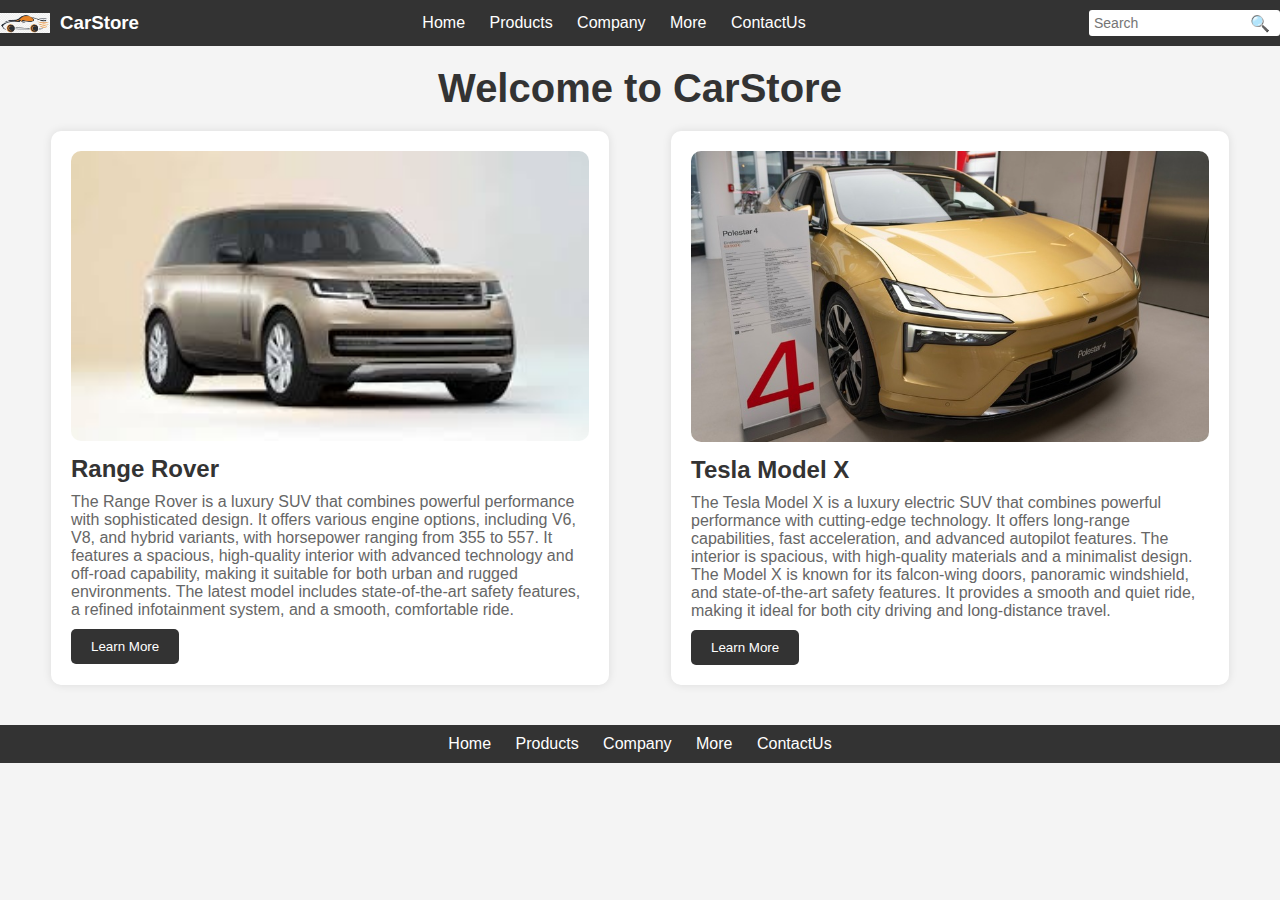
<file: index.html>
<!DOCTYPE html>
<html lang="en">
<head>
    <meta charset="UTF-8">
    <meta name="viewport" content="width=device-width, initial-scale=1.0">
    <title>CarStore</title>
    <link rel="stylesheet" href="style.css">
</head>
<body>
    <header>
        <div class="logo-container">
            <img src="logo.jpeg" class="logo" alt="Logo">
            <h3>CarStore</h3>
        </div>
        <nav>
            <a href="#">Home</a>
            <a href="product.html">Products</a>
            <a href="#">Company</a>
            <a href="#">More</a>
            <a href="ContactUs.html">ContactUs</a>
        </nav>
        <div class="search-container">
            <input type="text" class="search-input" placeholder="Search">
            <span class="search-icon">🔍</span>
        </div>
    </header>

    <main>
        <h1>Welcome to CarStore</h1>
        <div class="content-section">
            <div class="content-block">
                <img src="rang.jpeg" alt="Range Rover">
                <h2>Range Rover</h2>
                <p>The Range Rover is a luxury SUV that combines powerful performance with sophisticated design. It offers various engine options, including V6, V8, and hybrid variants, with horsepower ranging from 355 to 557. It features a spacious, high-quality interior with advanced technology and off-road capability, making it suitable for both urban and rugged environments. The latest model includes state-of-the-art safety features, a refined infotainment system, and a smooth, comfortable ride.</p>
                <button>Learn More</button>
            </div>
            <div class="content-block">
                <img src="Tesla.jpg" alt="Tesla">
                <h2>Tesla Model X</h2>
                <p>The Tesla Model X is a luxury electric SUV that combines powerful performance with cutting-edge technology. It offers long-range capabilities, fast acceleration, and advanced autopilot features. The interior is spacious, with high-quality materials and a minimalist design. The Model X is known for its falcon-wing doors, panoramic windshield, and state-of-the-art safety features. It provides a smooth and quiet ride, making it ideal for both city driving and long-distance travel.</p>
                <button>Learn More</button>
            </div>
        </div>
    </main>

    <footer>
        <a href="#">Home</a>
        <a href="more.html">Products</a>
        <a href="#">Company</a>
        <a href="#">More</a>
        <a href="ContactUs.html">ContactUs</a>

    </footer>
</body>
</html>
</file>
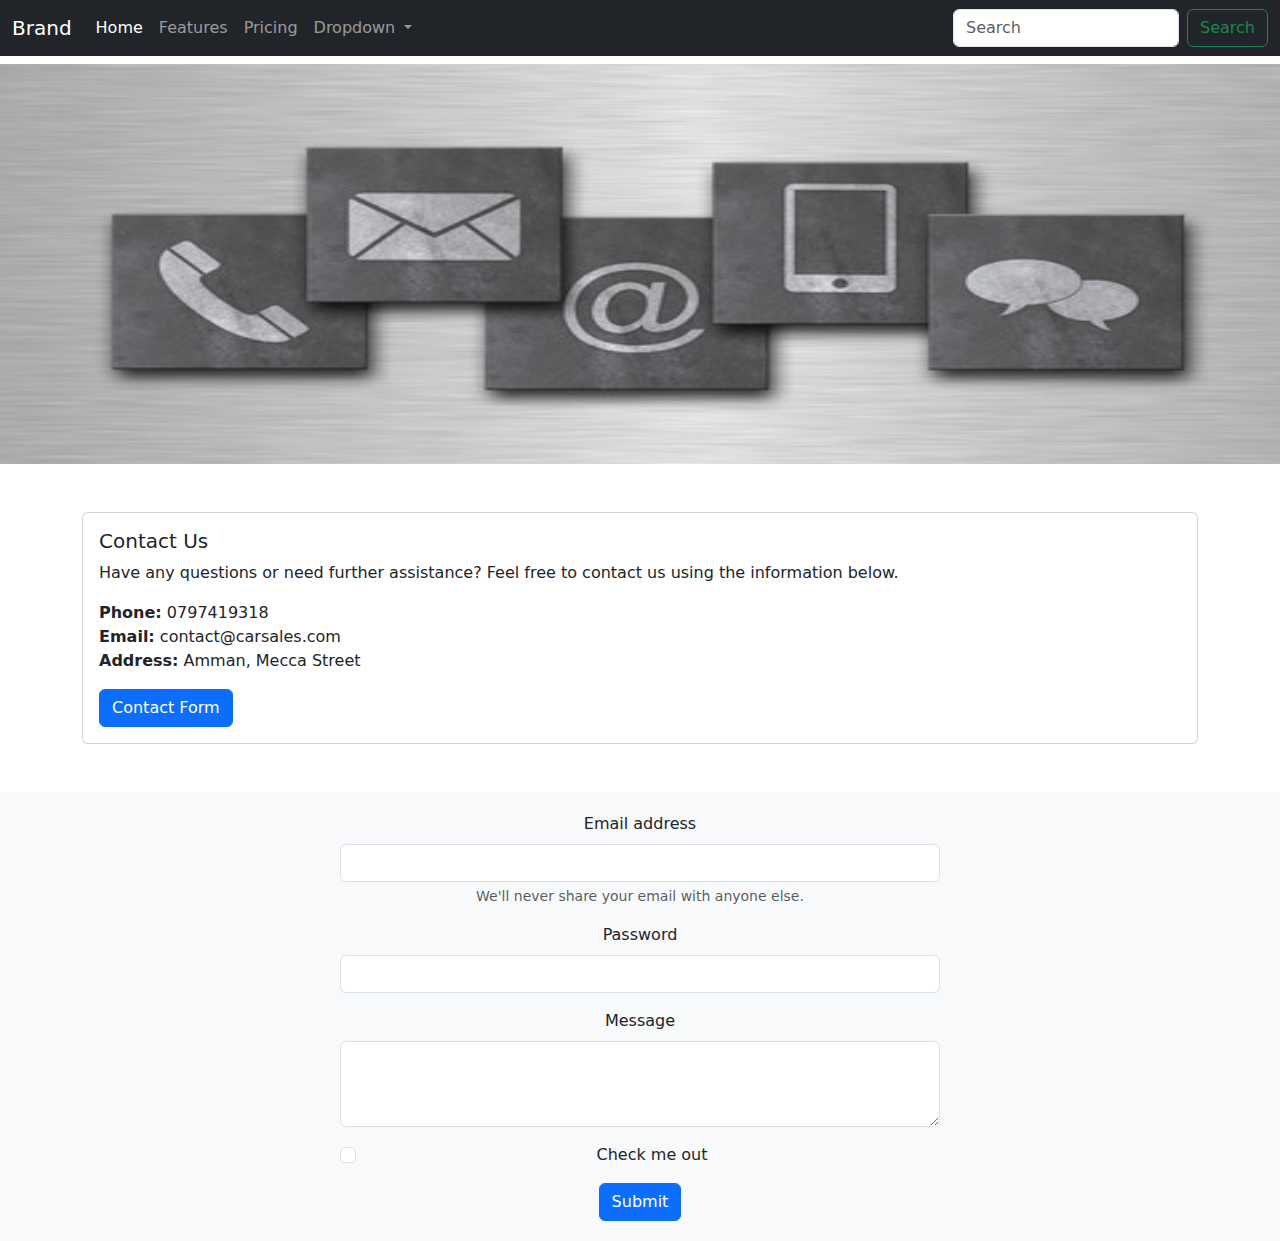
<file: ContactUs.html>
<!DOCTYPE html>
<html lang="en">
<head>
    <meta charset="UTF-8">
    <meta name="viewport" content="width=device-width, initial-scale=1.0">
    <title>ContactUs</title>
    <link href="https://cdn.jsdelivr.net/npm/bootstrap@5.3.3/dist/css/bootstrap.min.css" rel="stylesheet" integrity="sha384-QWTKZyjpPEjISv5WaRU9OFeRpok6YctnYmDr5pNlyT2bRjXh0JMhjY6hW+ALEwIH" crossorigin="anonymous">
    <style>
        .header-image {
            width: 100%;
            height: 400px;
            object-fit: cover;
            position: relative;
        }
        .header-overlay img {
            position: absolute;
            top: 0;
            left: 0;
            width: 100%;
            height: 100%;
            background: rgba(0, 0, 0, 0.5);
            display: flex;
            align-items: center;
            justify-content: center;
            color: white;
            text-align: center;
        }
        footer {
            background: #f8f9fa;
            padding: 20px 0;
            margin-top: 20px;
        }
        footer form {
            max-width: 600px;
            margin: 0 auto;
        }
    </style>
</head>
<body>
    <header>
        <nav class="navbar navbar-expand-lg navbar-dark bg-dark">
            <div class="container-fluid">
                <a class="navbar-brand" href="#">Brand</a>
                <button class="navbar-toggler" type="button" data-bs-toggle="collapse" data-bs-target="#navbarNavDropdown" aria-controls="navbarNavDropdown" aria-expanded="false" aria-label="Toggle navigation">
                    <span class="navbar-toggler-icon"></span>
                </button>
                <div class="collapse navbar-collapse" id="navbarNavDropdown">
                    <ul class="navbar-nav me-auto">
                        <li class="nav-item">
                            <a class="nav-link active" aria-current="page" href="index.html">Home</a>
                        </li>
                        <li class="nav-item">
                            <a class="nav-link" href="#">Features</a>
                        </li>
                        <li class="nav-item">
                            <a class="nav-link" href="#">Pricing</a>
                        </li>
                        <li class="nav-item dropdown">
                            <a class="nav-link dropdown-toggle" href="#" role="button" data-bs-toggle="dropdown" aria-expanded="false">
                                Dropdown
                            </a>
                            <ul class="dropdown-menu">
                                <li><a class="dropdown-item" href="#">Action</a></li>
                                <li><a class="dropdown-item" href="#">Another action</a></li>
                                <li><a class="dropdown-item" href="#">Something else here</a></li>
                            </ul>
                        </li>
                    </ul>
                    <form class="d-flex" role="search">
                        <input class="form-control me-2" type="search" placeholder="Search" aria-label="Search">
                        <button class="btn btn-outline-success" type="submit">Search</button>
                    </form>
                </div>
            </div>
        </nav>
        <div class="header-image">
            <div class="header-overlay">
                <img src="contact.jpg" alt="Header Image" class="img-fluid">
                <h1></h1>
            </div>
        </div>
    </header>
    <main class="container my-5">
        <div class="card-group">
            <!-- Your existing cards go here -->
            <!-- Contact Us Card -->
            <div class="card contact-card">
                <div class="card-body">
                    <h5 class="card-title">Contact Us</h5>
                    <p class="card-text">Have any questions or need further assistance? Feel free to contact us using the information below.</p>
                    <ul class="list-unstyled">
                        <li><strong>Phone:</strong> 0797419318</li>
                        <li><strong>Email:</strong> contact@carsales.com</li>
                        <li><strong>Address:</strong> Amman, Mecca Street </li>
                    </ul>
                    <a href="contact.html" class="btn btn-primary">Contact Form</a>
                </div>
            </div>
        </div>
    </main>
    <footer class="text-center">
        <div class="container">
            <form>
                <div class="mb-3">
                    <label for="exampleInputEmail1" class="form-label">Email address</label>
                    <input type="email" class="form-control" id="exampleInputEmail1" aria-describedby="emailHelp">
                    <div id="emailHelp" class="form-text">We'll never share your email with anyone else.</div>
                </div>
                <div class="mb-3">
                    <label for="exampleInputPassword1" class="form-label">Password</label>
                    <input type="password" class="form-control" id="exampleInputPassword1">
                </div>
                <div class="mb-3">
                    <label for="exampleTextarea" class="form-label">Message</label>
                    <textarea class="form-control" id="exampleTextarea" rows="3"></textarea>
                </div>
                <div class="mb-3 form-check">
                    <input type="checkbox" class="form-check-input" id="exampleCheck1">
                    <label class="form-check-label" for="exampleCheck1">Check me out</label>
                </div>
                <button type="submit" class="btn btn-primary">Submit</button>
            </form>
        </div>
    </footer>

    <script src="https://cdn.jsdelivr.net/npm/bootstrap@5.3.3/dist/js/bootstrap.bundle.min.js" integrity="sha384-YvpcrYf0tY3lHB60NNkmXc5s9fDVZLESaAA55NDzOxhy9GkcIdslK1eN7N6jIeHz" crossorigin="anonymous"></script>
</body>
</html>
</file>
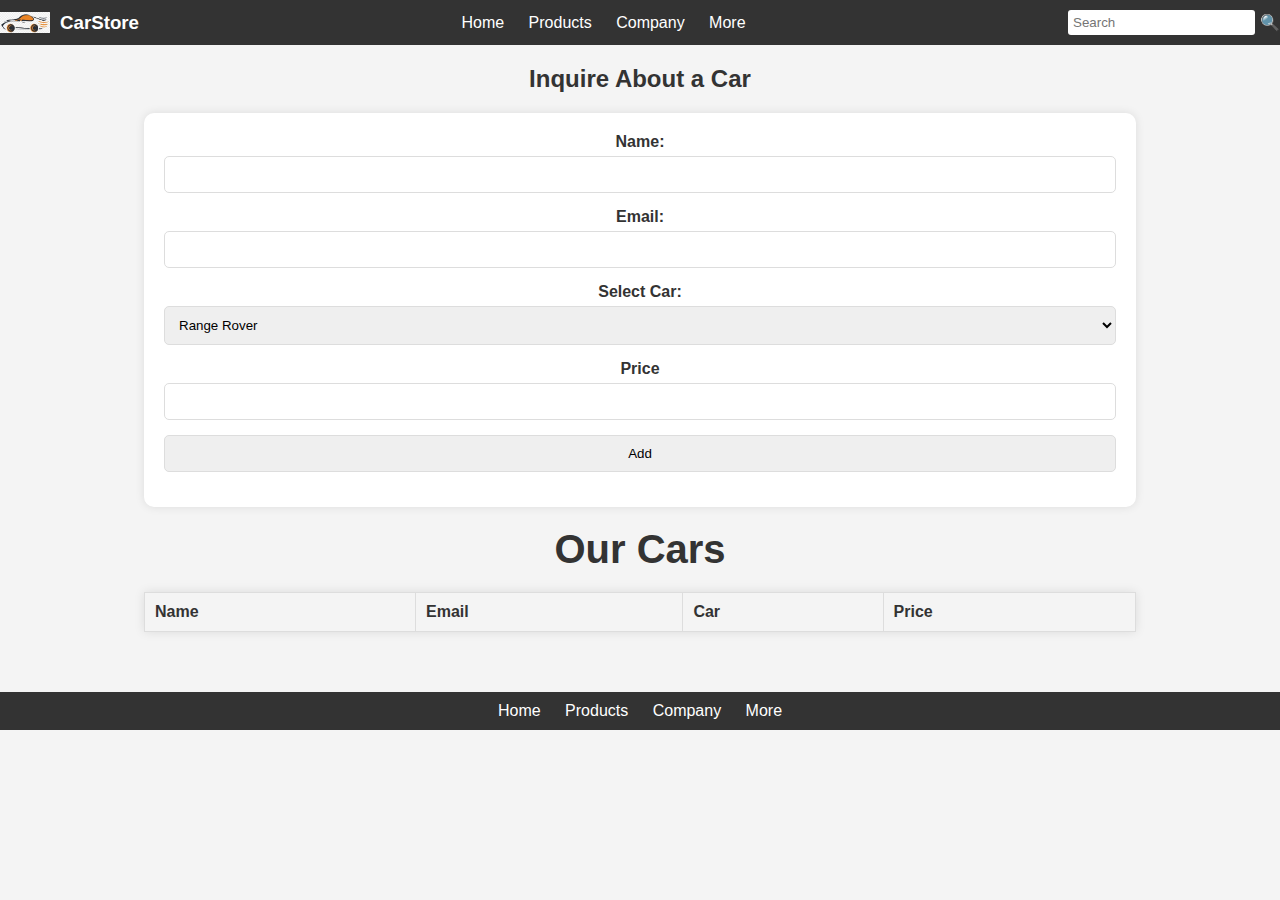
<file: product.html>
<!DOCTYPE html>
<html lang="en">
<head>
    <meta charset="UTF-8">
    <meta name="viewport" content="width=device-width, initial-scale=1.0">
    <title>CarStore - Products</title>
    <link rel="stylesheet" href="product.css">
</head>
<body>
    <header>
        <div class="logo-container">
            <img src="logo.jpeg" class="logo" alt="Logo">
            <h3>CarStore</h3>
        </div>
        <nav>
            <a href="index.html">Home</a>
            <a href="products.html">Products</a>
            <a href="#">Company</a>
            <a href="#">More</a>
        </nav>
        <div class="search-container">
            <input type="text" class="search-input" placeholder="Search">
            <span class="search-icon">🔍</span>
        </div>

        
    </header>

    <main>

        <h2>Inquire About a Car</h2>
        <form action="#" method="post" id="form">
            <label for="name">Name:</label>
            <input type="text" id="name" name="name" required>

            <label for="email">Email:</label>
            <input type="email" id="email" name="email" required>

            <label for="car">Select Car:</label>
            <select id="car" name="car">
                <option value="range_rover">Range Rover</option>
                <option value="tesla_model_x">Tesla Model X</option>
                <option value="bmw_x5">BMW X5</option>
                <option value="audi_q7">Audi Q7</option>
            </select>

            <label for="Price">Price</label>
            <input type="number" id="price" name="price" required>
            <input type="submit" value="Add">



        </form>
        <h1>Our Cars</h1>
        
        <table id="table">
            <thead>
                <tr>
                    <th>Name</th>
                    <th>Email</th>
                    <th>Car</th>
                    <th>Price</th>
                </tr>
            </thead>


            <!-- <tbody>
                <tr>
                    <td>Range Rover</td>
                    <td>$90,000</td>
                </tr>
                <tr>
                    <td>Tesla Model X</td>
                    <td>$85,000</td>
                </tr>
                <tr>
                    <td>BMW X5</td>
                    <td>$70,000</td>
                </tr>
                <tr>
                    <td>Audi Q7</td>
                    <td>$75,000</td>
                </tr>
                -->
                
            </tbody>
        </table>

       
    </main>

    <footer>
        <a href="index.html">Home</a>
        <a href="products.html">Products</a>
        <a href="#">Company</a>
        <a href="#">More</a>
    </footer>

    <script src="product.js"></script>
</body>
</html>
</file>
<file: style.css>
.search-container {
    position: relative;
    display: inline-block;
}

.search-input {
    padding: 5px 10px 5px 30px; 
    font-size: 14px;
}

.search-icon {
    position: absolute;
    right: 10px;
    top: 50%;
    transform: translateY(-50%);
    pointer-events: none; }


    * {
        margin: 0;
        padding: 0;
        box-sizing: border-box;
        font-family: Arial, sans-serif;
    }
    
    body {
        background-color: #f4f4f4;
        color: #333;
    }
    
    header {
        background-color: #333;
        color: #fff;
        padding: 10px 0;
        display: flex;
        justify-content: space-between;
        align-items: center;
    }
    
    .logo-container {
        display: flex;
        align-items: center;
    }
    
    .logo {
        width: 50px;
        height: auto;
        margin-right: 10px;
    }
    
    nav a {
        color: #fff;
        margin: 0 10px;
        text-decoration: none;
    }
    
    nav a:hover {
        text-decoration: underline;
    }
    
    .search-container {
        display: flex;
        align-items: center;
    }
    
    .search-input {
        padding: 5px;
        border: none;
        border-radius: 3px;
    }
    
    .search-icon {
        margin-left: 5px;
    }
    
    main {
        padding: 20px;
        text-align: center;
    }
    
    h1 {
        margin-bottom: 20px;
        font-size: 2.5em;
        color: #333;
    }
    
    .content-section {
        display: flex;
        justify-content: space-around;
        margin-top: 20px;
    }
    
    .content-block {
        background-color: #fff;
        border-radius: 10px;
        padding: 20px;
        width: 45%;
        box-shadow: 0 0 10px rgba(0, 0, 0, 0.1);
        text-align: left;
    }
    
    .content-block img {
        width: 100%;
        border-radius: 10px;
        margin-bottom: 10px;
    }
    
    .content-block h2 {
        margin-bottom: 10px;
        color: #333;
    }
    
    .content-block p {
        margin-bottom: 10px;
        color: #666;
    }
    
    button {
        background-color: #333;
        color: #fff;
        padding: 10px 20px;
        border: none;
        border-radius: 5px;
        cursor: pointer;
    }
    
    button:hover {
        background-color: #555;
    }
    
    footer {
        background-color: #333;
        color: #fff;
        padding: 10px 0;
        text-align: center;
        margin-top: 20px;
    }
    
    footer a {
        color: #fff;
        margin: 0 10px;
        text-decoration: none;
    }
    
    footer a:hover {
        text-decoration: underline;
    }
</file>
<file: product.css>
* {
    margin: 0;
    padding: 0;
    box-sizing: border-box;
    font-family: Arial, sans-serif;
}

body {
    background-color: #f4f4f4;
    color: #333;
}

header {
    background-color: #333;
    color: #fff;
    padding: 10px 0;
    display: flex;
    justify-content: space-between;
    align-items: center;
}

.logo-container {
    display: flex;
    align-items: center;
}

.logo {
    width: 50px;
    height: auto;
    margin-right: 10px;
}

nav a {
    color: #fff;
    margin: 0 10px;
    text-decoration: none;
}

nav a:hover {
    text-decoration: underline;
}

.search-container {
    display: flex;
    align-items: center;
}

.search-input {
    padding: 5px;
    border: none;
    border-radius: 3px;
}

.search-icon {
    margin-left: 5px;
}

main {
    padding: 20px;
    text-align: center;
}

h1 {
    margin-bottom: 20px;
    font-size: 2.5em;
    color: #333;
}

table {
    width: 80%;
    margin: 20px auto;
    border-collapse: collapse;
    background-color: #fff;
    box-shadow: 0 0 10px rgba(0, 0, 0, 0.1);
}

th, td {
    padding: 10px;
    border: 1px solid #ddd;
    text-align: left;
}

th {
    background-color: #f4f4f4;
}

form {
    width: 80%;
    margin: 20px auto;
    background-color: #fff;
    padding: 20px;
    border-radius: 10px;
    box-shadow: 0 0 10px rgba(0, 0, 0, 0.1);
}

form label {
    display: block;
    margin-bottom: 5px;
    font-weight: bold;
}

form input, form select, form textarea {
    width: 100%;
    padding: 10px;
    margin-bottom: 15px;
    border: 1px solid #ddd;
    border-radius: 5px;
}

form button {
    background-color: #333;
    color: #fff;
    padding: 10px 20px;
    border: none;
    border-radius: 5px;
    cursor: pointer;
}

form button:hover {
    background-color: #555;
}

footer {
    background-color: #333;
    color: #fff;
    padding: 10px 0;
    text-align: center;
    margin-top: 20px;
}

footer a {
    color: #fff;
    margin: 0 10px;
    text-decoration: none;
}

footer a:hover {
    text-decoration: underline;
}
</file>
